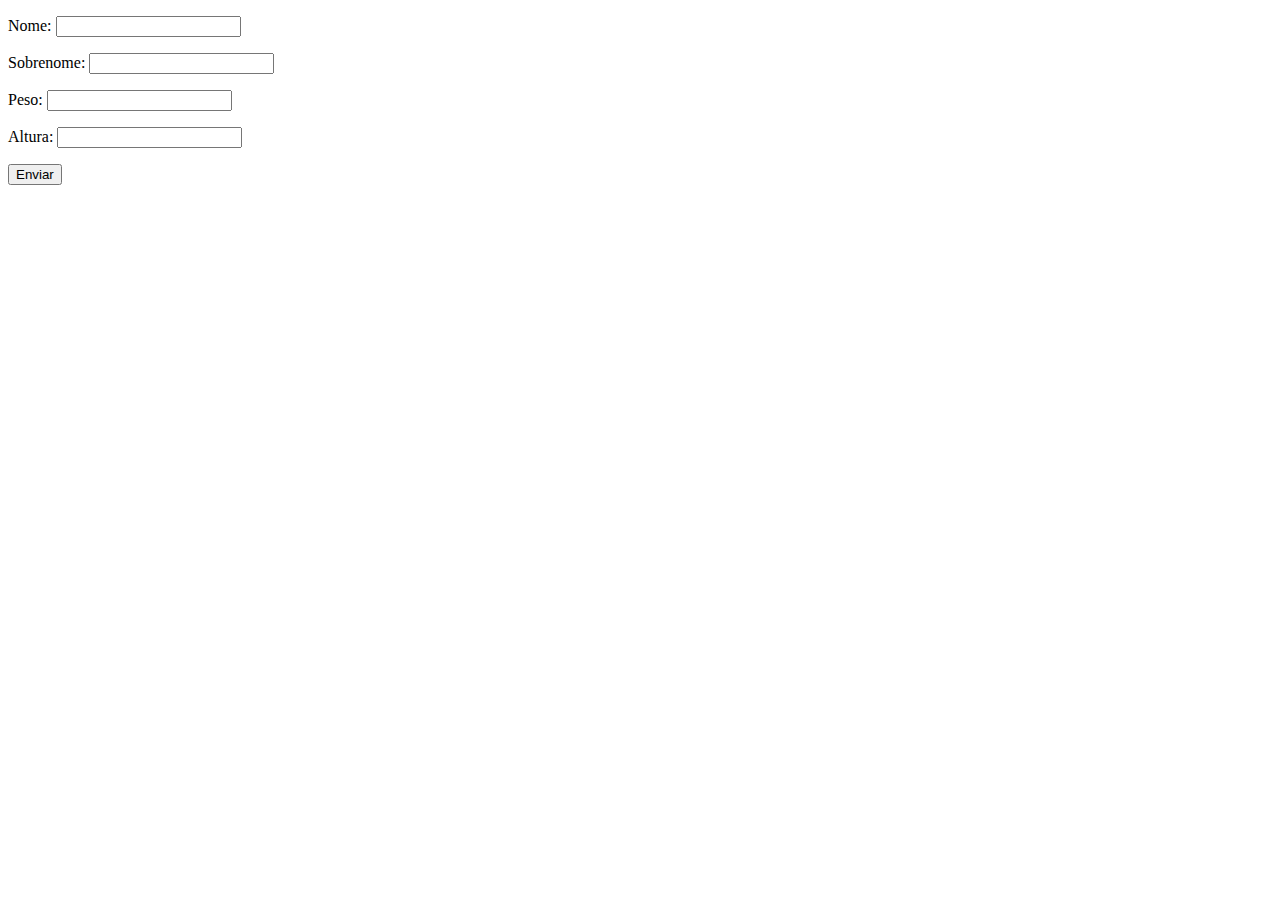
<file: JavaScript_basico/exercicios/index.html>
<!DOCTYPE html>
<html lang="pt-BR">
<head>
    <meta charset="UTF-8">
    <title>Exercicios</title>
</head>
<body>
    <form class="form" action="" method="get">
        <p>Nome: <input type="text" class="nome"></p>
        <p>Sobrenome: <input type="text" class="sobrenome"></p>
        <p>Peso: <input type="text" class="peso"></p>
        <p>Altura: <input type="text" class="altura"></p>
        <button>Enviar</button>
    </form>

    <div class="resultado"></div>

    <script src="js/scrips.js"></script>
</body>
</html>
</file>
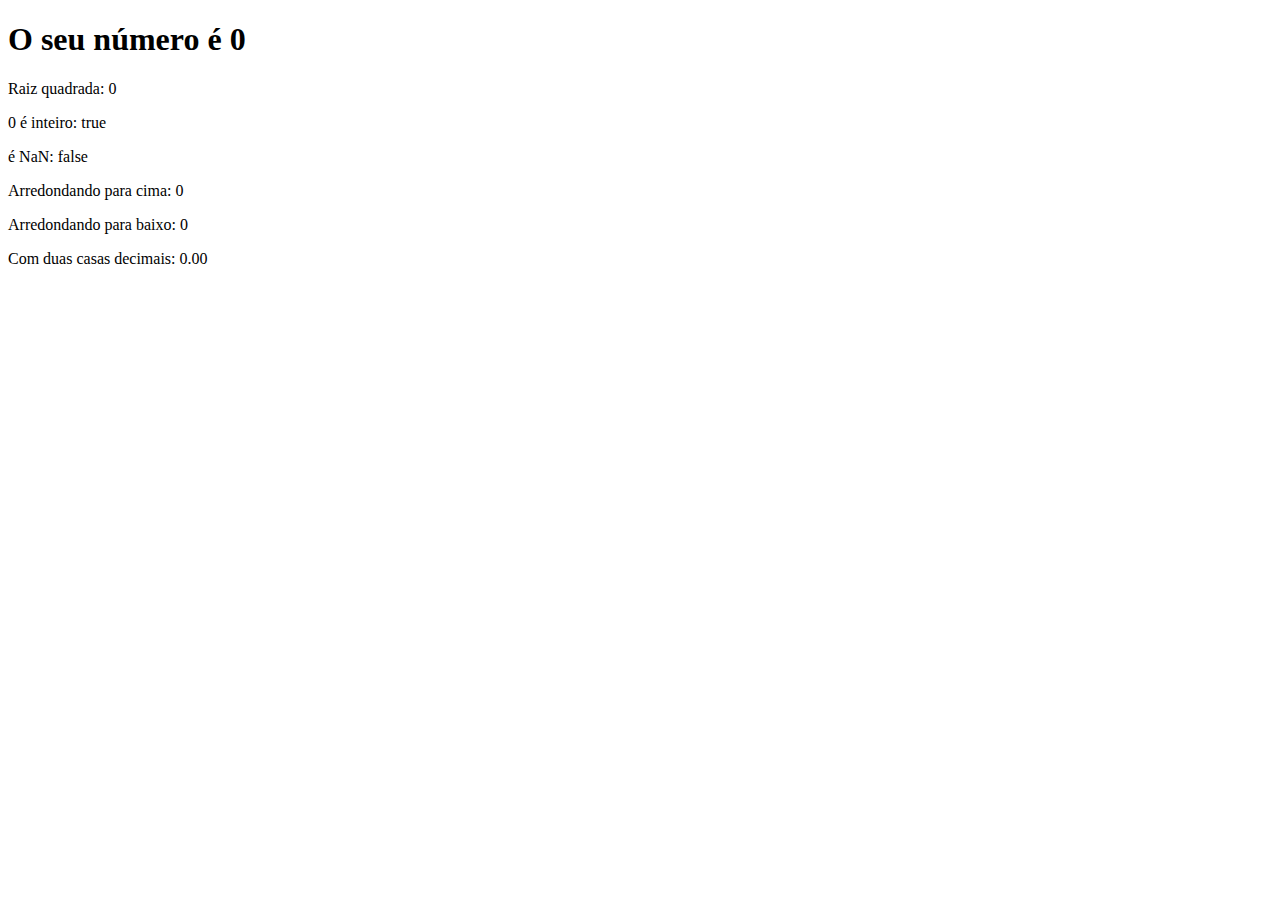
<file: JavaScript_basico/numbers/index.html>
<!DOCTYPE html>
<html lang="pt-BR">
<head>
    <meta charset="UTF-8">
    <title>Exercicios</title>
</head>
<body>
     <section>
        <h1> O seu número é <span id="numero-titulo">0</span></h1>
        <div id="texto"></div>
        <div id="texto1"></div>
        <div id="texto2"></div>
        <div id="texto3"></div>
        <div id="texto4"></div>
        <div id="texto5"></div>
     </section>

     <script src="js/script.js"></script>
</body>
</html>
</file>
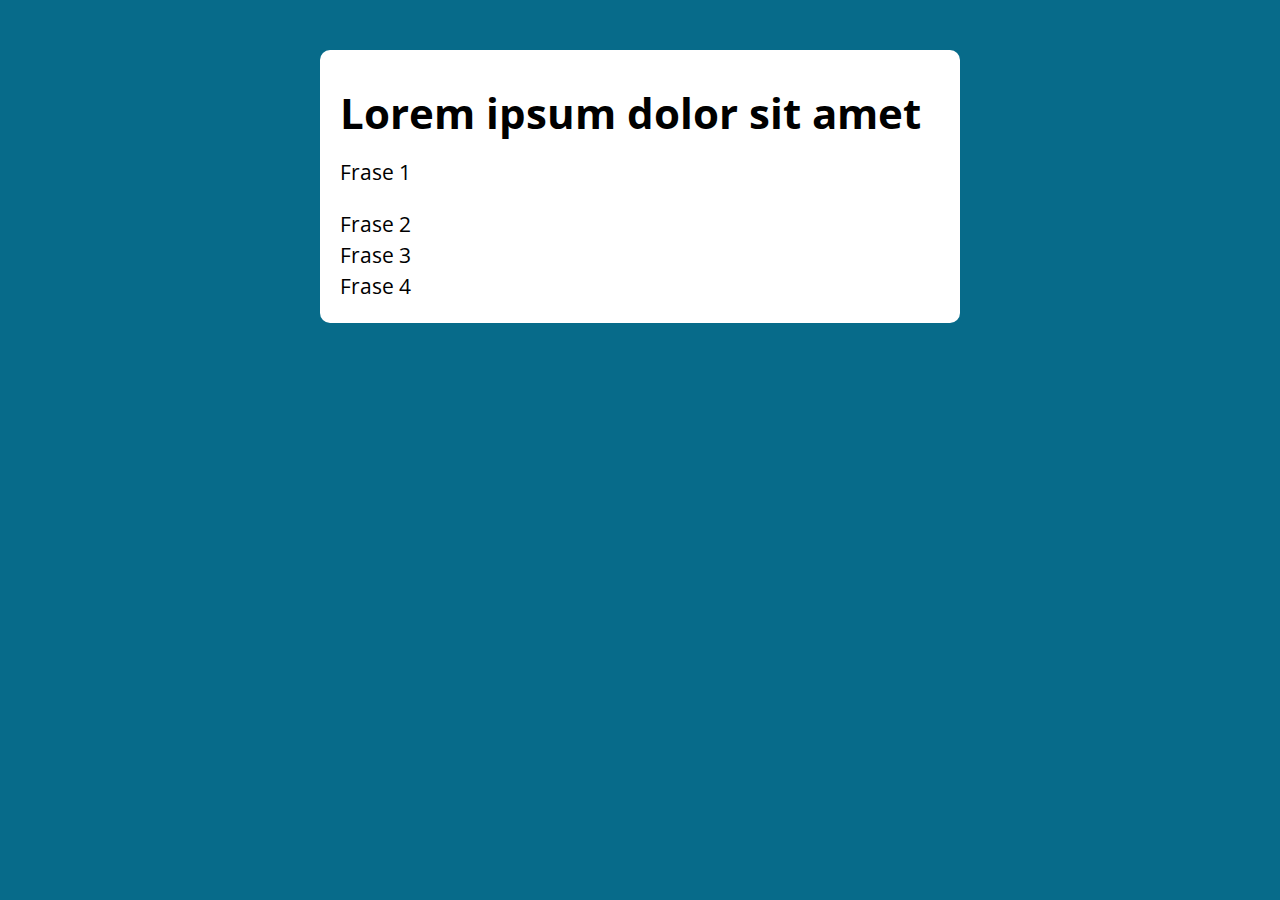
<file: Logica_Programacao/estrutura-repeticao/index.html>
<!DOCTYPE html>
<html lang="pt-BR">

<head>
  <meta charset="UTF-8">
  <meta name="viewport" content="width=device-width, initial-scale=1.0">
  <meta http-equiv="X-UA-Compatible" content="ie=edge">
  <title>Modelo</title>
  <link rel="stylesheet" href="./assets/css/style.css">
</head>

<body>

  <section class="container">
    <h1>Lorem ipsum dolor sit amet</h1>

  </section>

  <script src="./assets/js/main.js"></script>
</body>

</html>
</file>
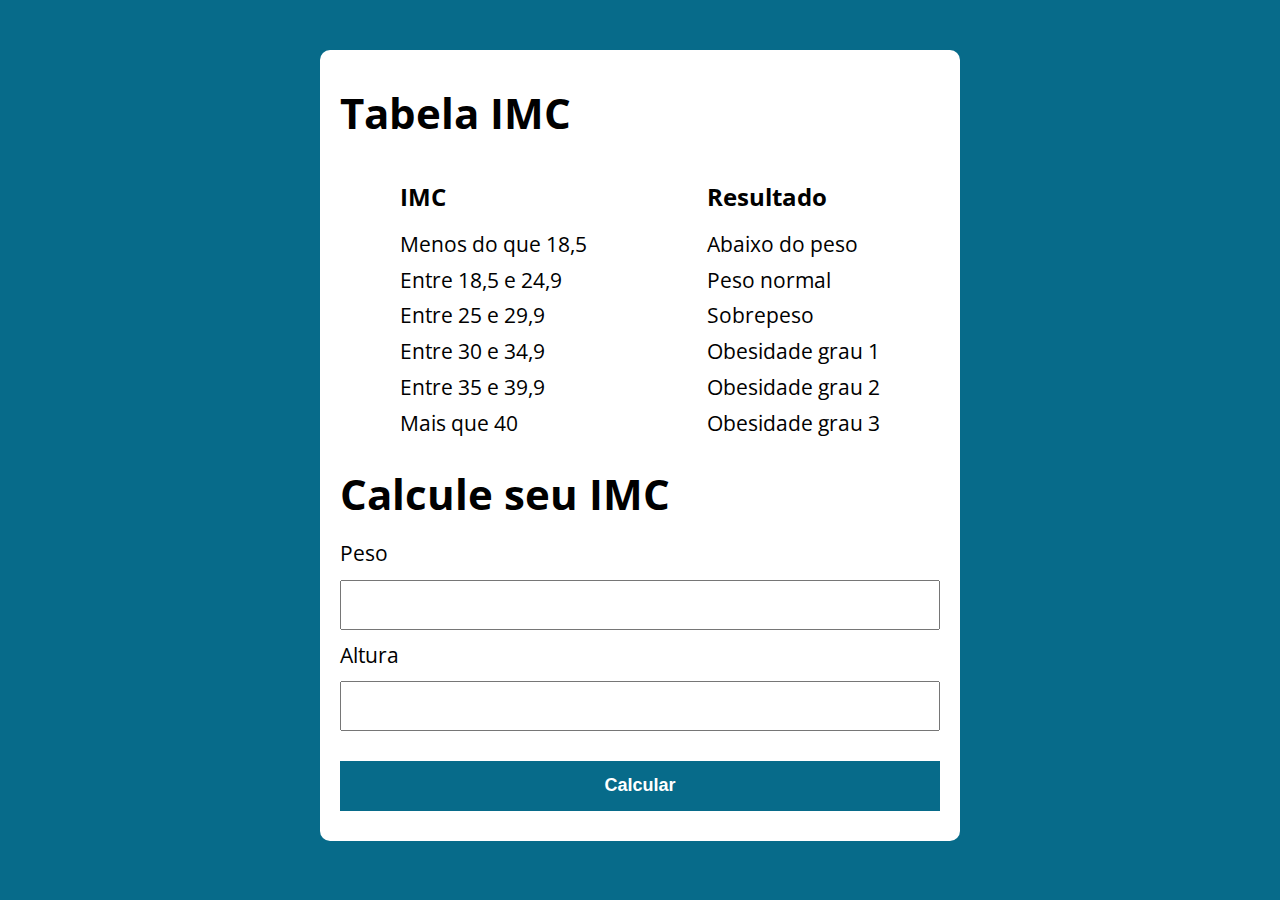
<file: Logica_Programacao/imc/index.html>
<!DOCTYPE html>
<html lang="pt-BR">
<head>
    <meta charset="UTF-8">
    <meta http-equiv="X-UA-Compatible" content="IE=edge">
    <meta name="viewport" content="width=device-width, initial-scale=1.0">
    <title>Modelo</title>
    <link rel="stylesheet" href="./assets/css/style.css">
</head>
<body>

    <section class="container">
        <h1>Tabela IMC</h1>
        <div class="colunas">
            <div class="imc">
                <h3>IMC</h3>
                <p>Menos do que 18,5</p>
                <p>Entre 18,5 e 24,9</p>
                <p>Entre 25 e 29,9</p>
                <p>Entre 30 e 34,9</p>
                <p>Entre 35 e 39,9</p>
                <p>Mais que 40</p>
            </div>

            <div class="resultado">
                <h3>Resultado</h3>
                <p class="abaixo-peso">Abaixo do peso</p>
                <p class="peso-normal">Peso normal</p>
                <p class="sobrepeso">Sobrepeso</p>
                <p class="obsidade1">Obesidade grau 1</p>
                <p class="obsidade2">Obesidade grau 2</p>
                <p class="obsidade3">Obesidade grau 3</p>
            </div>
        </div>

        <h1>Calcule seu IMC</h1>
        <form id="form" action="" method="post">
            <label for="peso">Peso</label>
            <input type="text" id="peso">

            <label for="altura">Altura</label>
            <input type="text" id="altura">

            <button>Calcular</button>
        </form>

        <div id="resultado"></div>



    </section>

    <script src="./assets/js/main.js"></script>
</body>
</html>
</file>
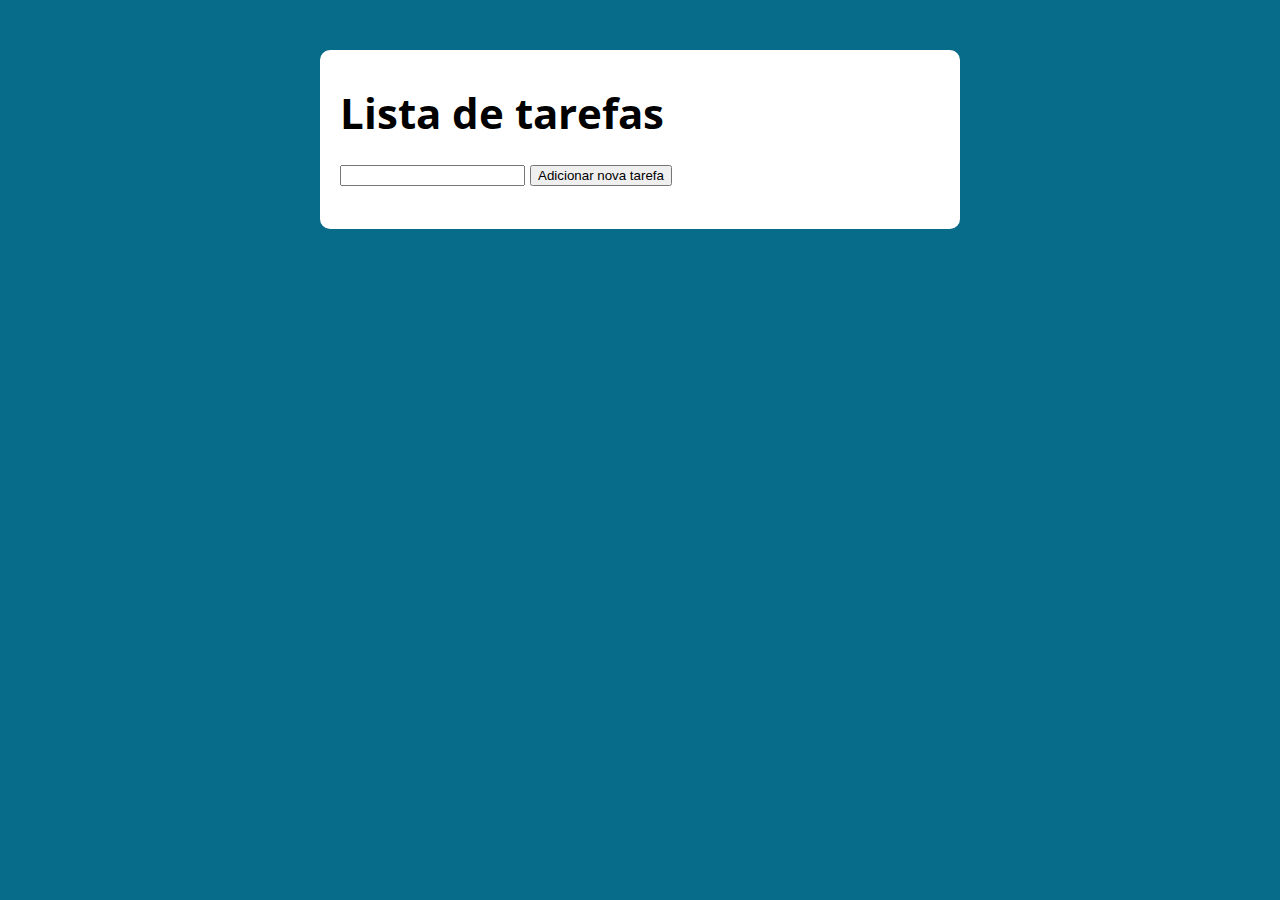
<file: Logica_Programacao/listaTarefas/index.html>
<!DOCTYPE html>
<html lang="pt-BR">

<head>
  <meta charset="UTF-8">
  <meta name="viewport" content="width=device-width, initial-scale=1.0">
  <meta http-equiv="X-UA-Compatible" content="ie=edge">
  <title>Modelo</title>
  <link rel="stylesheet" href="./assets/css/style.css">
</head>

<body>

  <section class="container">
    <h1>Lista de tarefas</h1>
    <p>
      <input type="text" class="input-tarefa">
      <button class="btn-tarefa">Adicionar nova tarefa</button>
    </p>

    <ul class="tarefas"></ul>
  </section>

  <script src="./assets/js/main.js"></script>
</body>

</html>
</file>
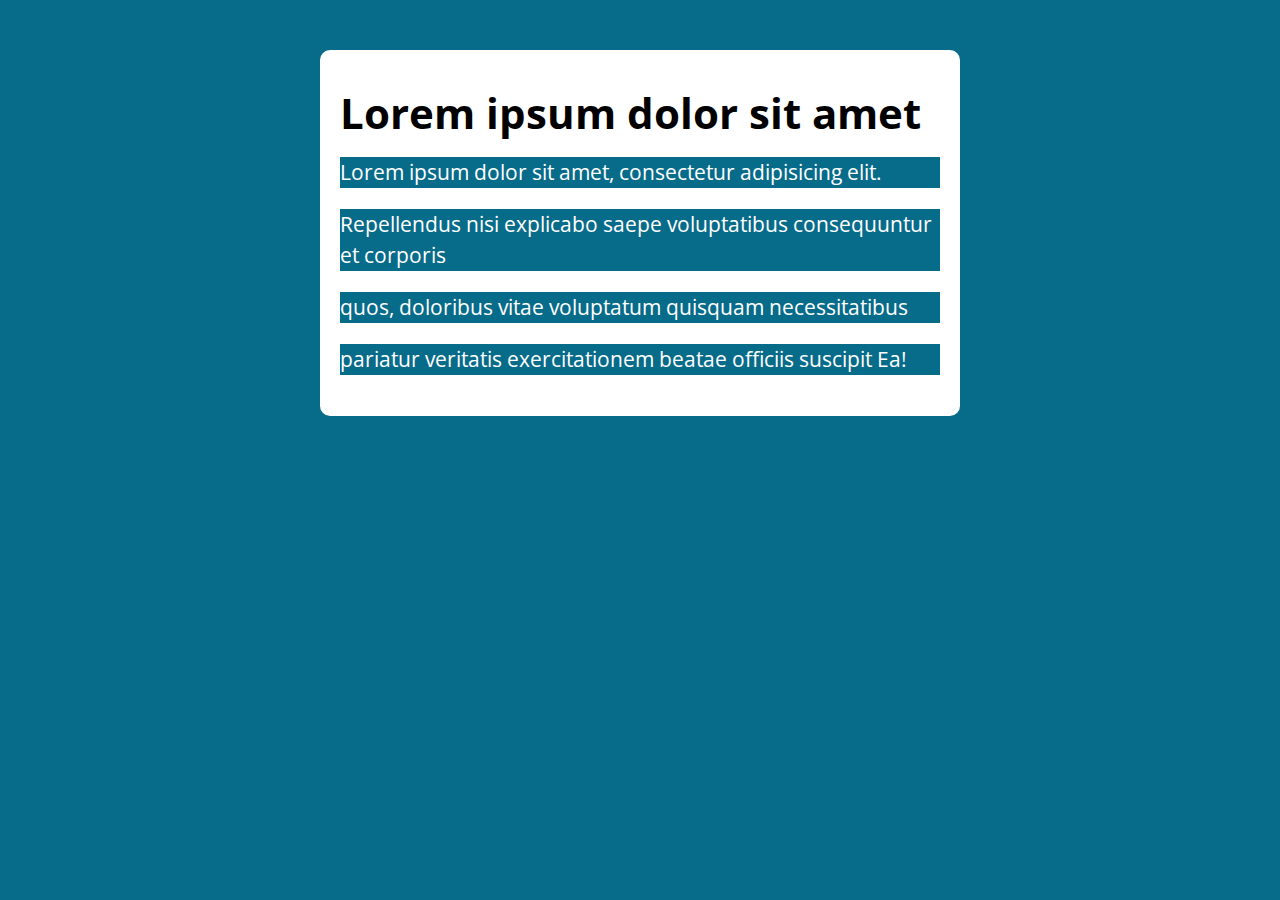
<file: Logica_Programacao/nodeList/index.html>
<!DOCTYPE html>
<html lang="pt-BR">

<head>
  <meta charset="UTF-8">
  <meta name="viewport" content="width=device-width, initial-scale=1.0">
  <meta http-equiv="X-UA-Compatible" content="ie=edge">
  <title>Modelo</title>
  <link rel="stylesheet" href="./assets/css/style.css">
</head>

<body>

  <section class="container">
    <h1>Lorem ipsum dolor sit amet</h1>

    <div class="paragrafos">
        <p>Lorem ipsum dolor sit amet, consectetur adipisicing elit.</p>
        <p>Repellendus nisi explicabo saepe voluptatibus consequuntur et corporis</p>
        <p> quos, doloribus vitae voluptatum quisquam necessitatibus</p>
        <p>pariatur veritatis exercitationem beatae officiis suscipit Ea!</p>
    </div>
    
  </section>

  <script src="./assets/js/main.js"></script>
</body>

</html>
</file>
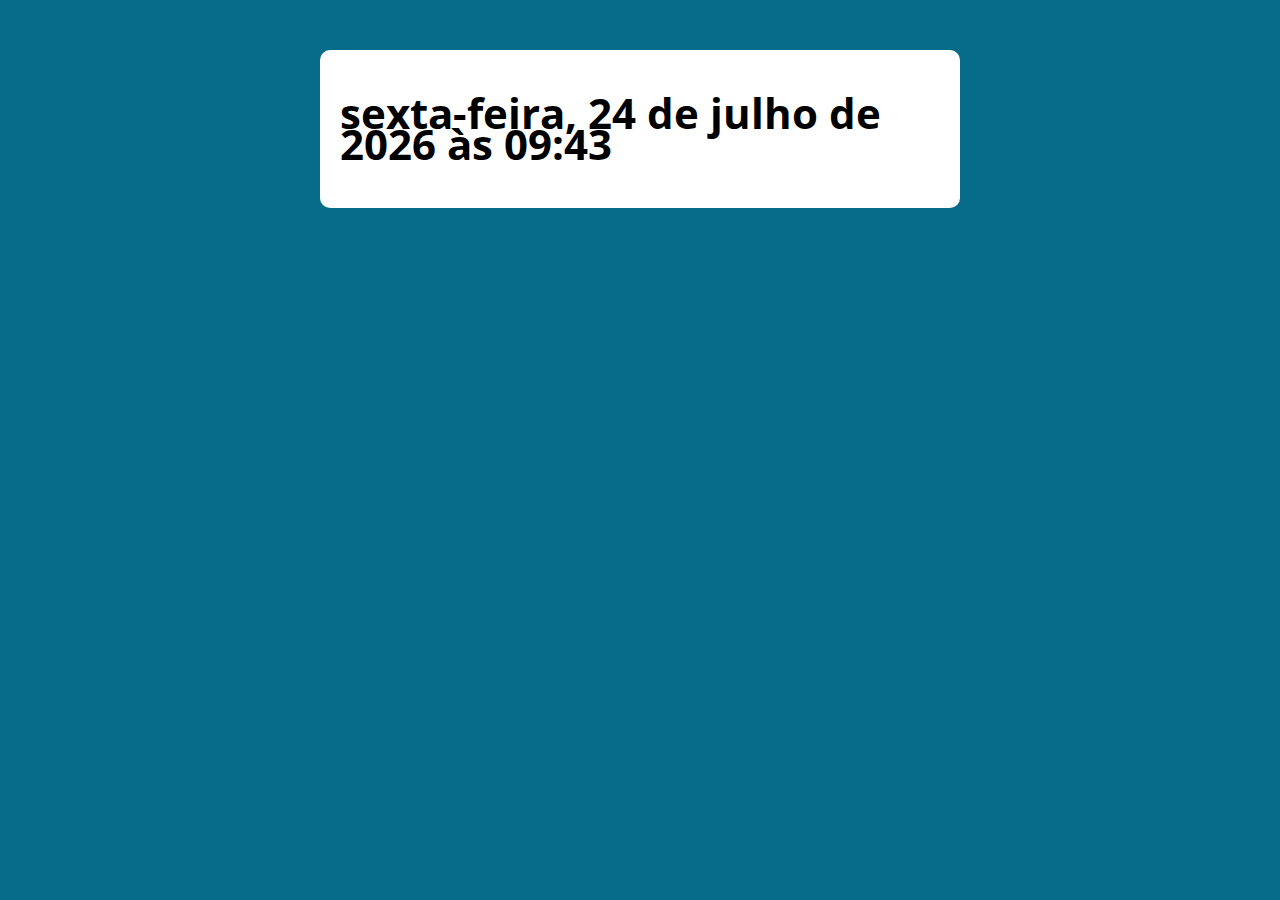
<file: Logica_Programacao/switchCase/index.html>
<!DOCTYPE html>
<html lang="pt-BR">

<head>
  <meta charset="UTF-8">
  <meta name="viewport" content="width=device-width, initial-scale=1.0">
  <meta http-equiv="X-UA-Compatible" content="ie=edge">
  <title>Modelo</title>
  <link rel="stylesheet" href="./assets/css/style.css">
</head>

<body>

  <section class="container">
    <h1>Lorem ipsum dolor sit amet</h1>
  </section>

  <script src="./assets/js/main.js"></script>
</body>

</html>
</file>
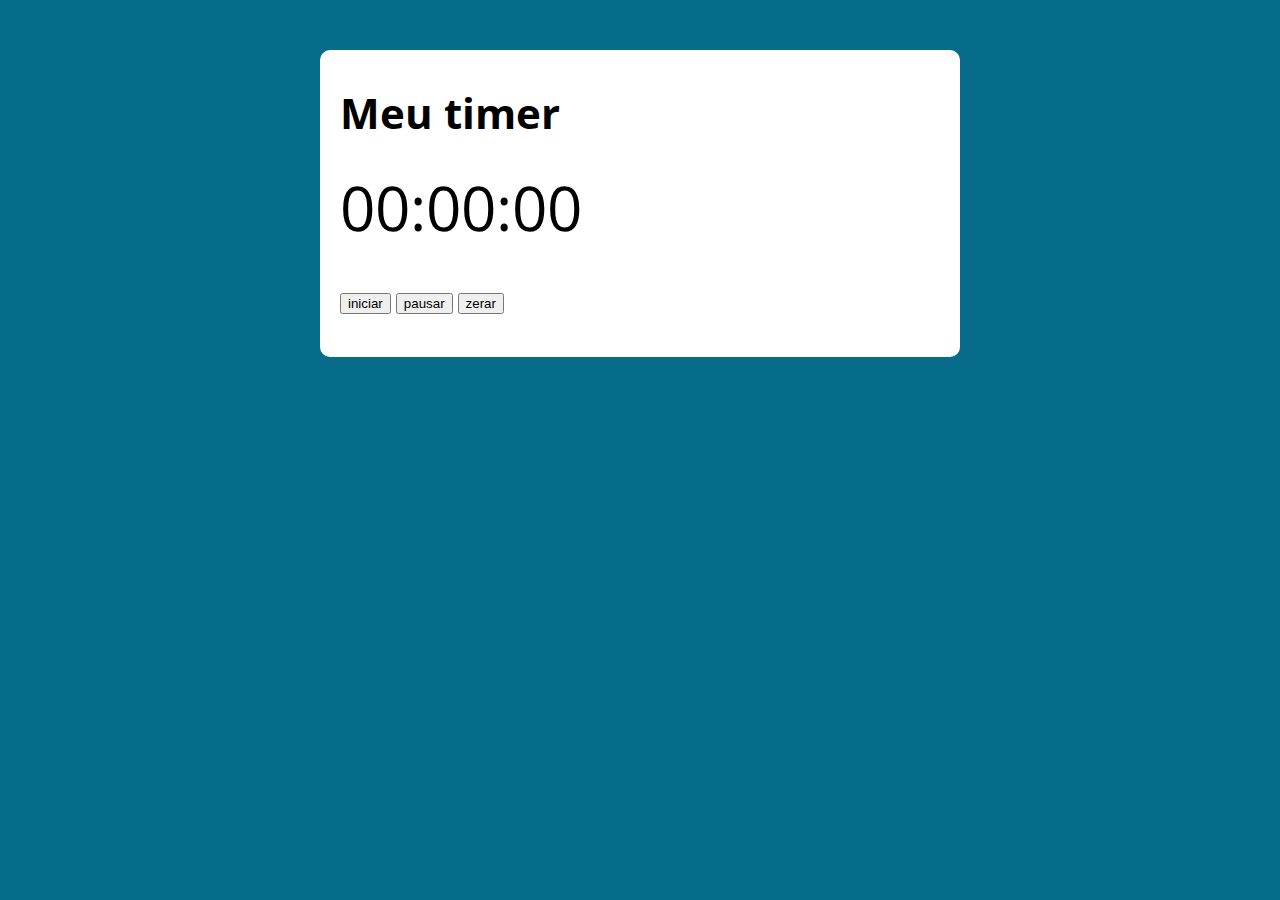
<file: Logica_Programacao/timer/index.html>
<!DOCTYPE html>
<html lang="pt-BR">

<head>
  <meta charset="UTF-8">
  <meta name="viewport" content="width=device-width, initial-scale=1.0">
  <meta http-equiv="X-UA-Compatible" content="ie=edge">
  <title>Modelo</title>
  <link rel="stylesheet" href="./assets/css/style.css">
</head>

<body>

  <section class="container">
    <h1>Meu timer</h1>
    <p class="relogio">00:00:00</p>
    <p>
        <button class="iniciar">iniciar</button>
        <button class="pausar">pausar</button>
        <button class="zerar">zerar</button>
    </p>
  </section>

  <script src="./assets/js/main.js"></script>
</body>

</html>
</file>
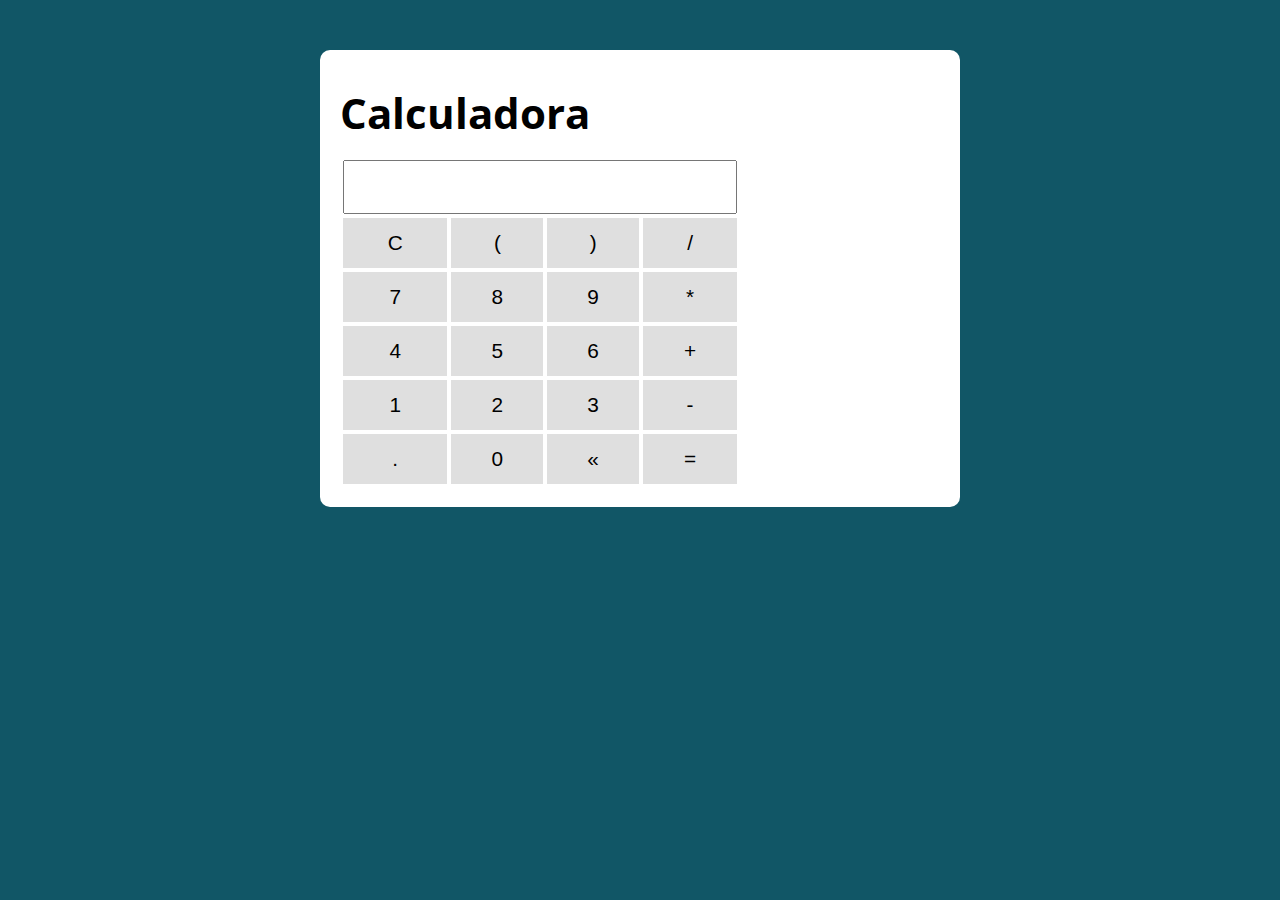
<file: funcoes/pratica/calculadora/calc/index.html>
<!DOCTYPE html>
<html lang="pt-BR">

<head>
  <meta charset="UTF-8">
  <meta name="viewport" content="width=device-width, initial-scale=1.0">
  <meta http-equiv="X-UA-Compatible" content="ie=edge">
  <title>Modelo</title>
  <link rel="stylesheet" href="./assets/css/style.css">
</head>

<body>

  <section class="container">
    <h1>Calculadora</h1>

    <table class="calculadora">
      <tr>
        <td colspan="4"><input type="text" class="display"></td>
      </tr>

      <tr>
        <td><button class="btn btn-clear">C</button></td>
        <td><button class="btn btn-num">(</button></td>
        <td><button class="btn btn-num">)</button></td>
        <td><button class="btn btn-num">/</button></td>
      </tr>

      <tr>
        <td><button class="btn btn-num">7</button></td>
        <td><button class="btn btn-num">8</button></td>
        <td><button class="btn btn-num">9</button></td>
        <td><button class="btn btn-num">*</button></td>
      </tr>

      <tr>
        <td><button class="btn btn-num">4</button></td>
        <td><button class="btn btn-num">5</button></td>
        <td><button class="btn btn-num">6</button></td>
        <td><button class="btn btn-num">+</button></td>
      </tr>

      <tr>
        <td><button class="btn btn-num">1</button></td>
        <td><button class="btn btn-num">2</button></td>
        <td><button class="btn btn-num">3</button></td>
        <td><button class="btn btn-num">-</button></td>
      </tr>

      <tr>
        <td><button class="btn btn-num">.</button></td>
        <td><button class="btn btn-num">0</button></td>
        <td><button class="btn btn-del">&laquo;</button></td>
        <td><button class="btn btn-eq">=</button></td>
      </tr>
    </table>

  </section>

  <script src="./assets/js/main.js"></script>
</body>

</html>
</file>
<file: Logica_Programacao/estrutura-repeticao/assets/css/style.css>
@import url('https://fonts.googleapis.com/css2?family=Encode+Sans:wght@100;200;300;400;500;600;700&family=Open+Sans:wght@400;700&display=swap');

:root {
    --primary-color: #076b8a;
    --primary-color-darker:#063a4a;
}

* {
    box-sizing: border-box;
    outline: 0;
}

body {
    margin: 0;
    padding: 0;
    background: var(--primary-color);
    font-family: 'Open sans', sans-serif;
    font-size: 1.3em;
    line-height: 1.5em;
}

.container{
    max-width: 640px;
    margin: 50px auto;
    background: #fff;
    padding: 20px;
    border-radius: 10px;
    
}
</file>
<file: Logica_Programacao/imc/assets/css/style.css>
@import url('https://fonts.googleapis.com/css2?family=Encode+Sans:wght@100;200;300;400;500;600;700&family=Open+Sans:wght@400;700&display=swap');

:root {
    --primary-color: #076b8a;
    --primary-color-darker:#063a4a;
}

* {
    box-sizing: border-box;
    outline: 0;
}

body {
    margin: 0;
    padding: 0;
    background: var(--primary-color);
    font-family: 'Open sans', sans-serif;
    font-size: 1.3em;
    line-height: 1.5em;
}

.container{
    max-width: 640px;
    margin: 50px auto;
    background: #fff;
    padding: 20px;
    border-radius: 10px;
    
}
.colunas{
    display: flex;
    justify-content: space-around;
}

.colunas p {
    line-height: 15px;
}

form input, form label, form button {
    display: block;
    width: 100%;
    margin-bottom: 10px;
}

form input {
    font-size: 24px;
    height: 50px;
    padding: 0 20px;
}

form input:focus {
    outline: 1px solid var(--primary-color);
}

form button {
    border: none;
    background: var(--primary-color);
    color: #fff;
    font-size: 18px;
    font-weight: 700;
    height: 50px;
    cursor: pointer;
    margin-top: 30px;
}

form button:hover {
    background: var(--primary-color-darker);
}

/* .resultadoTotal{
    background: #33c0eb;
} */

.paragrafo-resultado{
    background: rgb(26, 212, 222);
    padding: 10px 20px;
}

.bad{
    background: rgb(211, 99, 77);
    padding: 10px 20px;
}
</file>
<file: Logica_Programacao/listaTarefas/assets/css/style.css>
@import url('https://fonts.googleapis.com/css2?family=Encode+Sans:wght@100;200;300;400;500;600;700&family=Open+Sans:wght@400;700&display=swap');

:root {
    --primary-color: #076b8a;
    --primary-color-darker:#063a4a;
}

* {
    box-sizing: border-box;
    outline: 0;
}

body {
    margin: 0;
    padding: 0;
    background: var(--primary-color);
    font-family: 'Open sans', sans-serif;
    font-size: 1.3em;
    line-height: 1.5em;
}

.container{
    max-width: 640px;
    margin: 50px auto;
    background: #fff;
    padding: 20px;
    border-radius: 10px;
    
}

form input, form label, form button {
    display: block;
    width: 100%;
    margin-bottom: 10px;
}

form input {
    font-size: 24px;
    height: 50px;
    padding: 0 20px;
}

form input:focus {
    outline: 1px solid var(--primary-color);
}

form button {
    border: none;
    background: var(--primary-color);
    color: #fff;
    font-size: 18px;
    font-weight: 700;
    height: 50px;
    cursor: pointer;
    margin-top: 30px;
}

form button:hover {
    background: var(--primary-color-darker);
}

.relogio{
    font-size: 3em;
}

.pausado{
    color: red;
}
</file>
<file: Logica_Programacao/nodeList/assets/css/style.css>
@import url('https://fonts.googleapis.com/css2?family=Encode+Sans:wght@100;200;300;400;500;600;700&family=Open+Sans:wght@400;700&display=swap');

:root {
    --primary-color: #076b8a;
    --primary-color-darker:#063a4a;
}

* {
    box-sizing: border-box;
    outline: 0;
}

body {
    margin: 0;
    padding: 0;
    background: var(--primary-color);
    font-family: 'Open sans', sans-serif;
    font-size: 1.3em;
    line-height: 1.5em;
}

.container{
    max-width: 640px;
    margin: 50px auto;
    background: #fff;
    padding: 20px;
    border-radius: 10px;
    
}
</file>
<file: Logica_Programacao/switchCase/assets/css/style.css>
@import url('https://fonts.googleapis.com/css2?family=Encode+Sans:wght@100;200;300;400;500;600;700&family=Open+Sans:wght@400;700&display=swap');

:root {
    --primary-color: #076b8a;
    --primary-color-darker:#063a4a;
}

* {
    box-sizing: border-box;
    outline: 0;
}

body {
    margin: 0;
    padding: 0;
    background: var(--primary-color);
    font-family: 'Open sans', sans-serif;
    font-size: 1.3em;
    line-height: 1.5em;
}

.container{
    max-width: 640px;
    margin: 50px auto;
    background: #fff;
    padding: 20px;
    border-radius: 10px;
    
}
</file>
<file: Logica_Programacao/timer/assets/css/style.css>
@import url('https://fonts.googleapis.com/css2?family=Encode+Sans:wght@100;200;300;400;500;600;700&family=Open+Sans:wght@400;700&display=swap');

:root {
    --primary-color: #076b8a;
    --primary-color-darker:#063a4a;
}

* {
    box-sizing: border-box;
    outline: 0;
}

body {
    margin: 0;
    padding: 0;
    background: var(--primary-color);
    font-family: 'Open sans', sans-serif;
    font-size: 1.3em;
    line-height: 1.5em;
}

.container{
    max-width: 640px;
    margin: 50px auto;
    background: #fff;
    padding: 20px;
    border-radius: 10px;
    
}

form input, form label, form button {
    display: block;
    width: 100%;
    margin-bottom: 10px;
}

form input {
    font-size: 24px;
    height: 50px;
    padding: 0 20px;
}

form input:focus {
    outline: 1px solid var(--primary-color);
}

form button {
    border: none;
    background: var(--primary-color);
    color: #fff;
    font-size: 18px;
    font-weight: 700;
    height: 50px;
    cursor: pointer;
    margin-top: 30px;
}

form button:hover {
    background: var(--primary-color-darker);
}

.relogio{
    font-size: 3em;
}

.pausado{
    color: red;
}
</file>
<file: funcoes/pratica/calculadora/calc/assets/css/style.css>
@import url('https://fonts.googleapis.com/css?family=Open+Sans:400,700&display=swap');
:root {
  --primary-color: rgb(17, 86, 102);
  --primary-color-darker: rgb(9, 48, 56);
}

* {
  box-sizing: border-box;
  outline: 0;
}

body {
  margin: 0;
  padding: 0;
  background: var(--primary-color);
  font-family: 'Open sans', sans-serif;
  font-size: 1.3em;
  line-height: 1.5em;
}

.container {
  max-width: 640px;
  margin: 50px auto;
  background: #fff;
  padding: 20px;
  border-radius: 10px;
}

form input, form label, form button {
  display: block;
  width: 100%;
  margin-bottom: 10px;
}

form input {
  font-size: 24px;
  height: 50px;
  padding: 0 20px;
}

form input:focus {
  outline: 1px solid var(--primary-color);
}

form button {
  border: none;
  background: var(--primary-color);
  color: #fff;
  font-size: 18px;
  font-weight: 700;
  height: 50px;
  cursor: pointer;
  margin-top: 30px;
}

form button:hover {
  background: var(--primary-color-darker);
}

.calculadora {
  width: 400px;
}

.display {
  font-size: 2em;
  width: 100%;
  text-align: right;
}

.btn {
  width: 100%;
  height: 50px;
  font-size: 1em;
  border: none;
  background: #dfdfdf;
  cursor: pointer;
}

.btn:hover {
  background: #9e9e9e;
}
</file>
